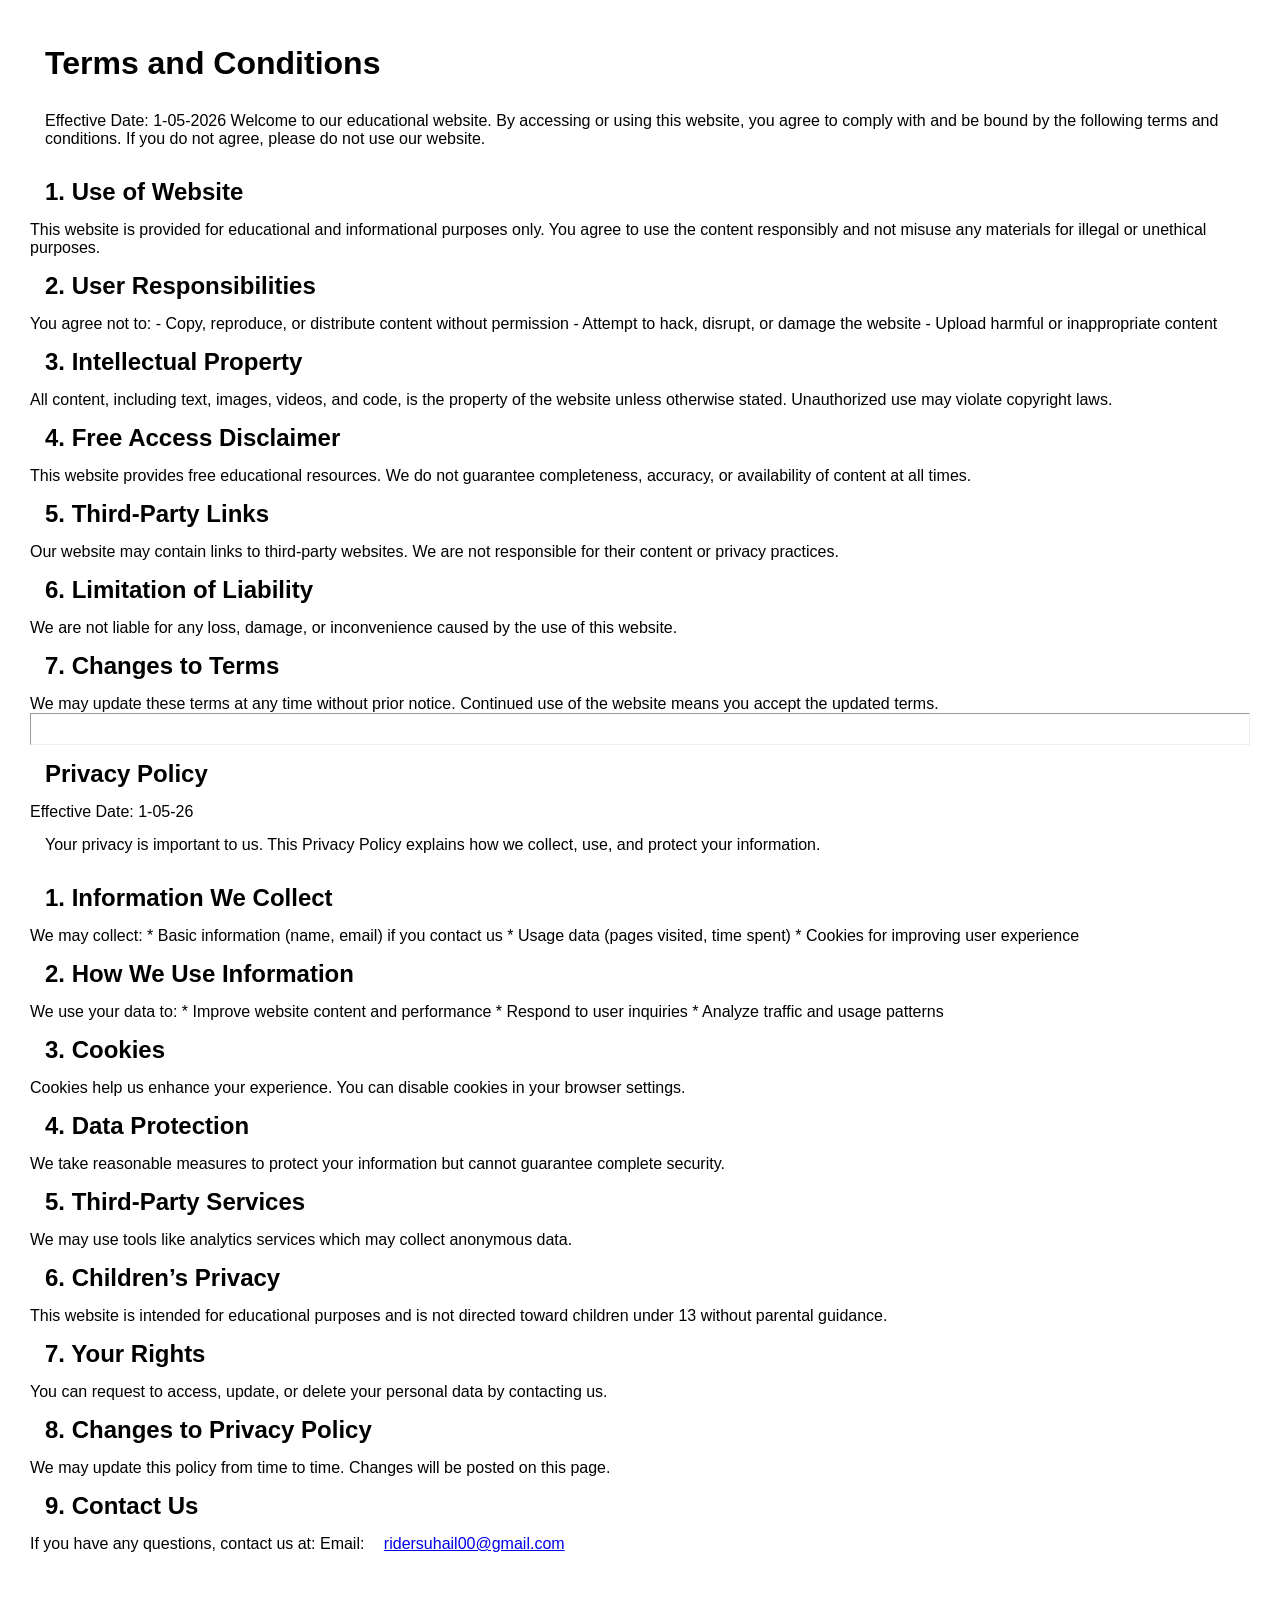
<file: Ucracker.in/html/t&c.html>
<!DOCTYPE html>
<html lang="en">
<head>
    <meta charset="UTF-8">
    <meta name="viewport" content="width=device-width, initial-scale=1.0">
    <title>Terms & Conditions | Privacy policy
    </title>
   <style>
    *{
        margin: 0;
        padding: 15px;
        font-family: 'Lucida Sans', 'Lucida Sans Regular', 'Lucida Grande', 'Lucida Sans Unicode', Geneva, Verdana, sans-serif;
    }
   </style>
</head>
<body>
<h1>Terms and Conditions</h1>
<p>
Effective Date: 1-05-2026
Welcome to our educational website. By accessing or using this website, you agree to comply with and be bound by the following terms and conditions. If you do not agree, please do not use our website.

<h2>1. Use of Website</h2>

This website is provided for educational and informational purposes only. You agree to use the content responsibly and not misuse any materials for illegal or unethical purposes.

<h2>2. User Responsibilities</h2>

You agree not to:

- Copy, reproduce, or distribute content without permission
- Attempt to hack, disrupt, or damage the website
- Upload harmful or inappropriate content
<h2> 3. Intellectual Property</h2>

All content, including text, images, videos, and code, is the property of the website unless otherwise stated. Unauthorized use may violate copyright laws.

<h2>4. Free Access Disclaimer
</h2>
This website provides free educational resources. We do not guarantee completeness, accuracy, or availability of content at all times.

<h2>5. Third-Party Links</h2>

Our website may contain links to third-party websites. We are not responsible for their content or privacy practices.

<h2> 6. Limitation of Liability
</h2>
We are not liable for any loss, damage, or inconvenience caused by the use of this website.

<h2> 7. Changes to Terms</h2>

We may update these terms at any time without prior notice. Continued use of the website means you accept the updated terms.

<hr>

<h2> Privacy Policy</h2>

Effective Date: 1-05-26
<p>
Your privacy is important to us. This Privacy Policy explains how we collect, use, and protect your information.

<h2> 1. Information We Collect</h2>

We may collect:

* Basic information (name, email) if you contact us
* Usage data (pages visited, time spent)
* Cookies for improving user experience

<h2> 2. How We Use Information</h2>

We use your data to:

* Improve website content and performance
* Respond to user inquiries
* Analyze traffic and usage patterns

<h2> 3. Cookies</h2>

Cookies help us enhance your experience. You can disable cookies in your browser settings.

<h2> 4. Data Protection</h2>

We take reasonable measures to protect your information but cannot guarantee complete security.

<h2> 5. Third-Party Services</h2>

We may use tools like analytics services which may collect anonymous data.

<h2> 6. Children’s Privacy</h2>

This website is intended for educational purposes and is not directed toward children under 13 without parental guidance.

<h2> 7. Your Rights</h2>

You can request to access, update, or delete your personal data by contacting us.

<h2> 8. Changes to Privacy Policy</h2>

We may update this policy from time to time. Changes will be posted on this page.

<h2> 9. Contact Us</h2>

If you have any questions, contact us at:
Email: <a href="mailto:ridersuhail00@gmail.com">ridersuhail00@gmail.com</a>

</p>
</p>
</body>
</html>
</file>
